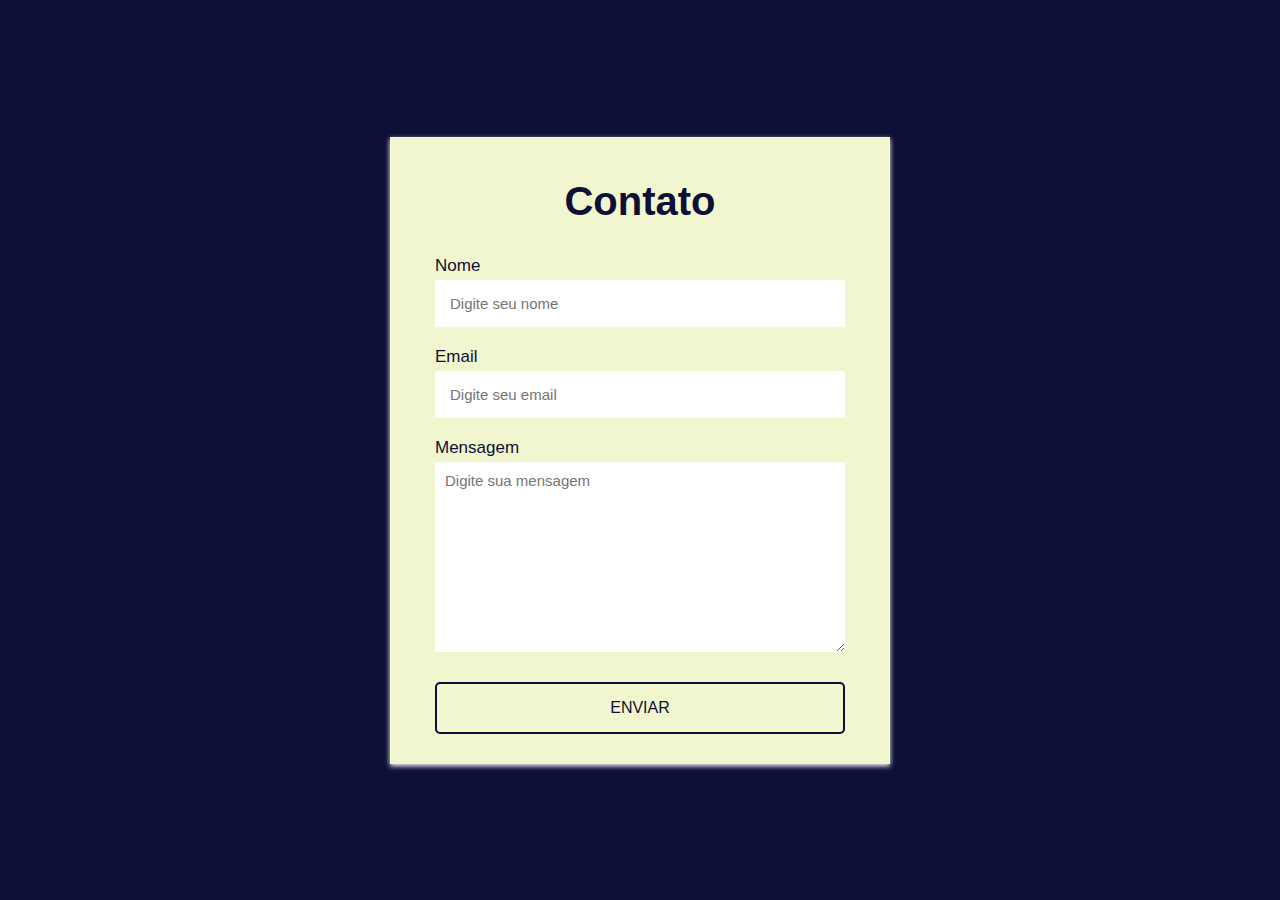
<file: index.html>
<!DOCTYPE html>
<html lang="pt-br">
  <head>
    <meta charset="UTF-8" />
    <meta name="viewport" content="width=device-width, initial-scale=1.0" />
    <meta name="description" content="Formulário contato" />
    <meta name="keywords" content="Formulário, API, Contato email" />
    <title>Contato</title>
    <link rel="stylesheet" href="css/styles.css" />
  </head>
  <body>
    <section>
        <h2>Contato</h2>
        <form id="contactForm" action="https://api.staticforms.xyz/submit" method="POST" onsubmit="return validateForm()">
            <label for="name">Nome</label>
            <input
                type="text"
                name="name"
                id="name"
                placeholder="Digite seu nome"
                autocomplete="off"
                oninput="validateForm()"
            />
            <span id="nameError" class="error-message" style="display: none;">Nome é obrigatório.</span>
            <label for="email">Email</label>
            <input
                type="text"
                name="email"
                id="email"
                placeholder="Digite seu email"
                autocomplete="off"
                oninput="validateForm()"
            />
            <span id="emailError" class="error-message" style="display: none;">Email é obrigatório e deve ser válido.</span>
            <label for="message">Mensagem</label>
            <textarea
                name="message"
                id="message"
                cols="30"
                rows="10"
                placeholder="Digite sua mensagem"
                oninput="validateForm()"
            ></textarea>
            <span id="messageError" class="error-message" style="display: none;">Mensagem é obrigatória.</span>
            <button type="submit" value="Submit">ENVIAR</button>

            <div id="successMessage" style="color: green; display: none;">Formulário enviado com sucesso!</div>

            <input
                type="hidden"
                name="accessKey"
                value="50b118e3-9339-4c55-8891-70d072a3fa69"
            />
            <input
                type="hidden"
                name="redirectTo"
                value="http://127.0.0.1:5501/FormularioContatoAPI/obrigado.html"
            />
        </form>
    </section>

    <script src="js/formulario_contato.js"></script>
  </body>
</html>
</file>
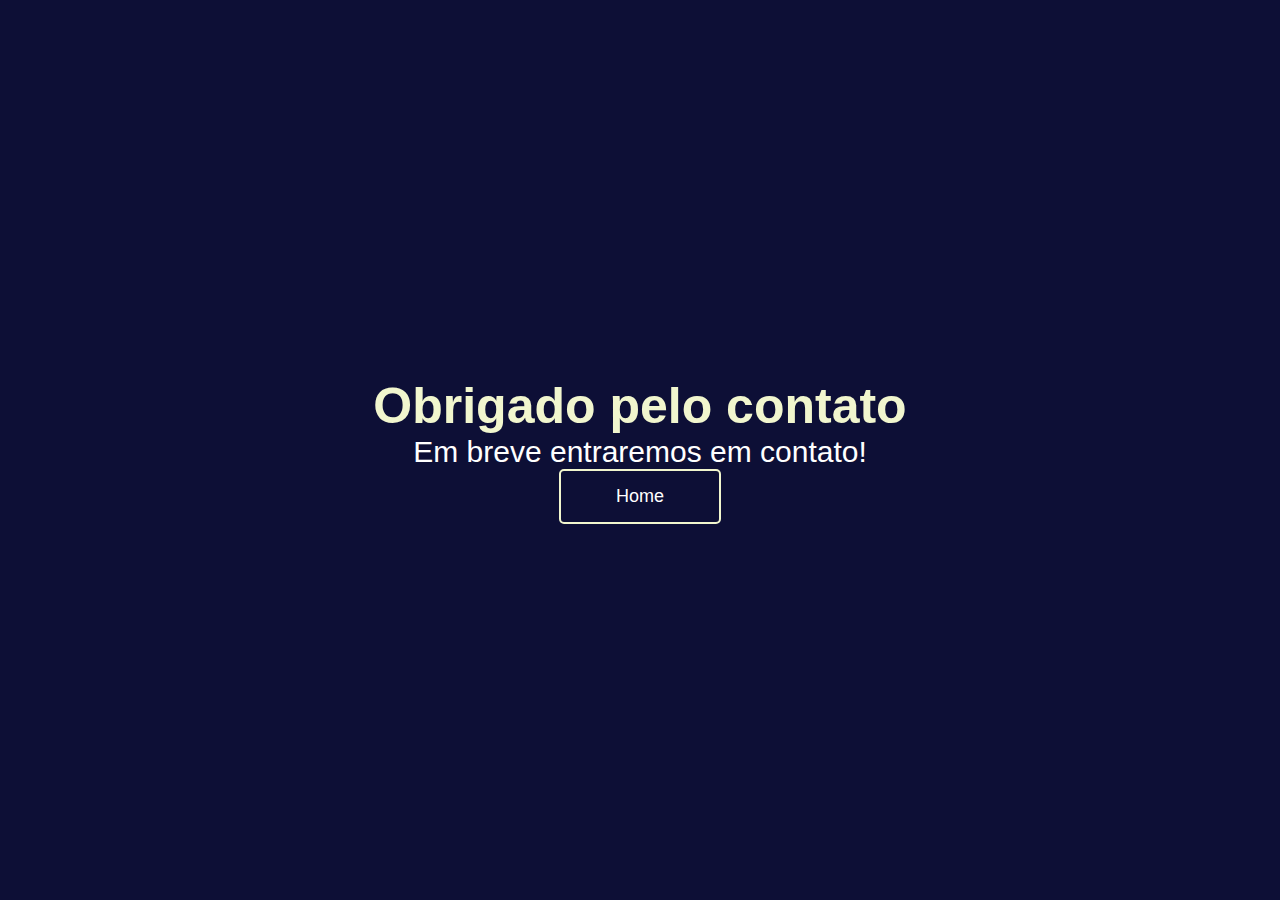
<file: obrigado.html>
<!DOCTYPE html>
<html lang="pt-br">
  <head>
    <meta charset="UTF-8" />
    <meta http-equiv="X-UA-Compatible" content="IE=edge" />
    <meta name="viewport" content="width=device-width, initial-scale=1.0" />
    <link rel="stylesheet" href="css/styles.css" />
    <title>Email Enviado</title>
  </head>
  <body class="main">
    <h1 class="text">Obrigado pelo contato</h1>
    <p class="paragrafo">Em breve entraremos em contato!</p>
    <a href="index.html" class="btn">Home</a>
  </body>
</html>
</file>
<file: css/styles.css>
* {
    box-sizing: border-box;
    margin: 0;
    padding: 0;
    font-family: 'Lucida Sans', 'Lucida Sans Regular', 'Lucida Grande', 'Lucida Sans Unicode', Geneva, Verdana, sans-serif;
}

:root {
    --color-white: #fff;
    --color-yellow: #f1f6ce;
    --color-blue: #0d0f36;
    --color-blue2: #294380;
    --color-green: #69d2cd;
    --color-green2: #b9f1d6;
    --color-error: #eb1515;
    --color-success: #05a039;
}

body {
    display: flex;
    align-items: center;
    justify-content: center;
    min-height: 100vh;
    background: var(--color-blue);
}

section {
    display: flex;
    align-items: center;
    justify-content: center;
    flex-direction: column;
    padding: 10px 45px;
    background: var(--color-yellow);
    width: 500px;
    box-shadow: 0 2px 5px var(--color-white, 45, 43, 43, 0.3);
}

section h2 {
    color: var(--color-blue);
    font-size: 2.5rem;
    margin: 2rem;
}

section form {
    color: var(--color-blue);
    display: flex;
    flex-direction: column;
    width: 100%;
}

form label {
    font-size: 17px;
    margin-bottom: 4px;
}

form input {
    padding: 15px;
    outline: none;
    border: 0;
    margin-bottom: 20px;
    font-size: 15px;
    transition: all 0.5s;
}

form input:focus {
    border-radius: 10px;
    box-shadow: 0 0 8px var(--color-blue);
}

form textarea {
    padding: 10px;
    outline: none;
    border: 0;
    font-size: 15px;
    margin-bottom: 30px;
    transition: all 0.5s;
}

form textarea:focus {
    border-radius: 10px;
    box-shadow: 0 0 8px var(--color-blue);
}

form button {
    padding: 15px;
    cursor: pointer;
    font-size: 16px;
    background: transparent;
    border: 2px solid var(--color-blue);
    border-radius: 5px;
    color: var(--color-blue);
    transition: all 1s;
    margin-bottom: 20px;
}

form button:hover {
    background: var(--color-blue2);
    color: var(--color-white);
    letter-spacing: 2px;
}

/*Página do Obrigado*/

.main {
    display: flex;
    align-items: center;
    justify-content: center;
    min-height: 100vh;
    background: var(--color-blue);
    flex-direction: column;
}

.main h1 {
    color: var(--color-yellow);
    font-size: 50px;
}

text {
    font-size: 50px;
    color: var(--color-white);
    margin-bottom: 50px;
}

.paragrafo {
    color: var(--color-white);
    font-size: 30px;
}

.btn {
    padding: 15px 55px;
    background: transparent;
    border: 2px solid var(--color-yellow);
    text-decoration: none;
    color: var(--color-white);
    font-size: 18px;
    border-radius: 5px;
    transition: all 0.5s;
}

.btn:hover {
    letter-spacing: 4px;
    border-radius: 7px;
    font: bolder;
    font-size: 18px;
    border: 1px solid var(--color-white);
    background: var(--color-yellow);
    color: var(--color-blue);
}

/*Mensagem de erro*/

.error {
    border: 2px solid var(--color-error);
}

.success {
    border: 2px solid var(--color-success);
}

.error-message {
    color: var(--color-error);
    margin-top: -10px;
}

.messageError{
   margin: 10px;
}
</file>
